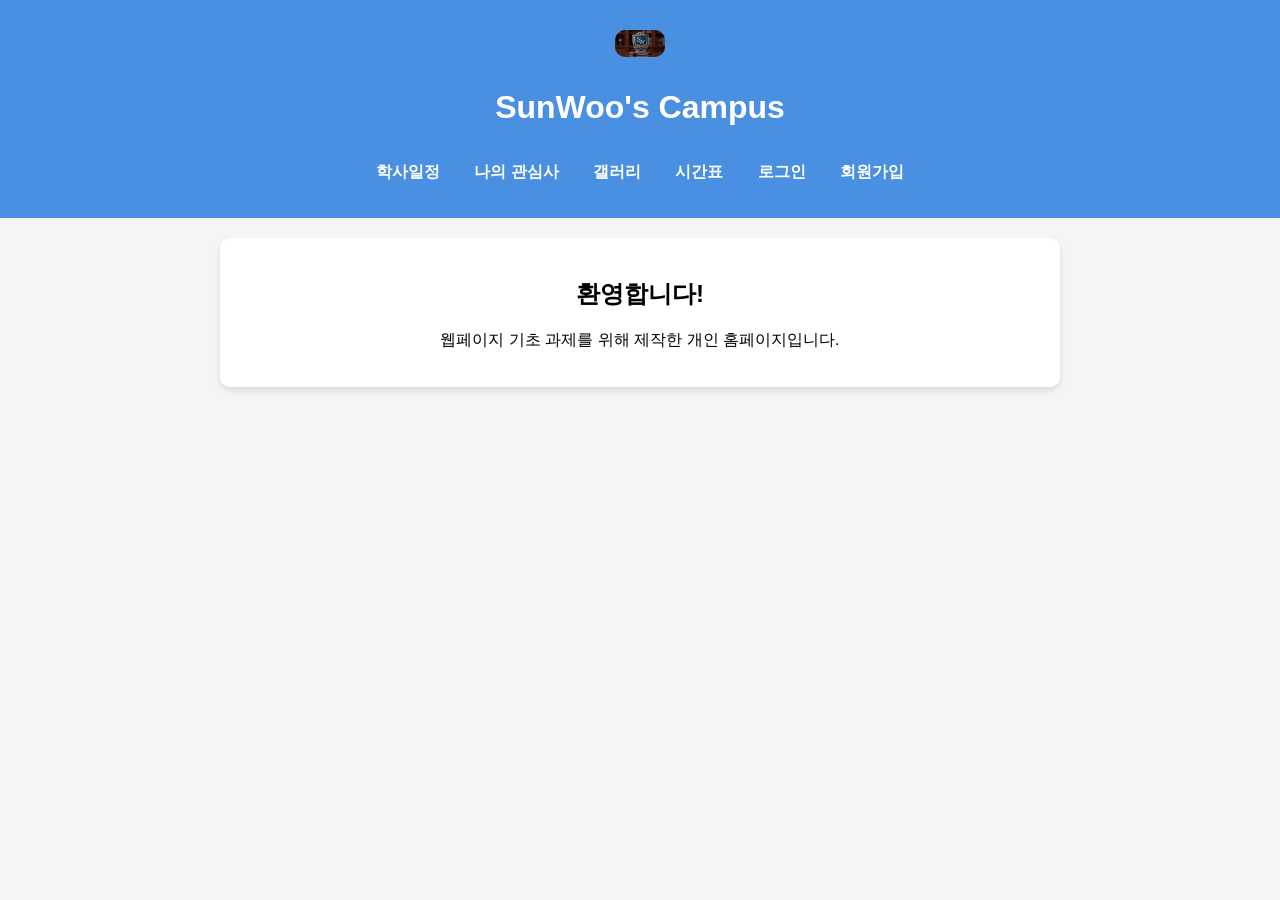
<file: index.html>
<!DOCTYPE html>
<html>
<head>
    <meta charset="UTF-8">
    <title>SunWoo's Campus</title>
    <link rel="stylesheet" href="style.css">
</head>

<body>

<header>
    <a href="index.html">
        <img src="logo.png" width="50" alt="SW 로고">
    </a>

    <h1>SunWoo's Campus</h1>

    <nav id="menu-nav">
        <a href="schedule.html">학사일정</a>
        <a href="myfun.html">나의 관심사</a>
        <a href="gallery.html">갤러리</a>
        <a href="time_table.html">시간표</a>
        <span id="auth-menu">
            <a href="login.html" target="_blank">로그인</a>
            <a href="join.html" target="_blank">회원가입</a>
        </span>
    </nav>
</header>

<section>
    <h2>환영합니다!</h2>
    <p>웹페이지 기초 과제를 위해 제작한 개인 홈페이지입니다.</p>
</section>

<script>
    document.addEventListener("DOMContentLoaded", function() {
        const isLoggedIn = localStorage.getItem("isLoggedIn");
        const authMenu = document.getElementById("auth-menu");

        if (isLoggedIn === "true") {
            // 로그인 상태면 기존 로그인/회원가입 버튼을 지우고 로그아웃 버튼을 넣음
            authMenu.innerHTML = `<a href="#" onclick="logout()">로그아웃</a>`;
        }
    });

    function logout() {
        localStorage.removeItem("isLoggedIn"); // 로그인 상태 삭제
        alert("로그아웃 되었습니다.");
        location.reload(); // 새로고침
    }
</script>

</body>
</html>
</file>
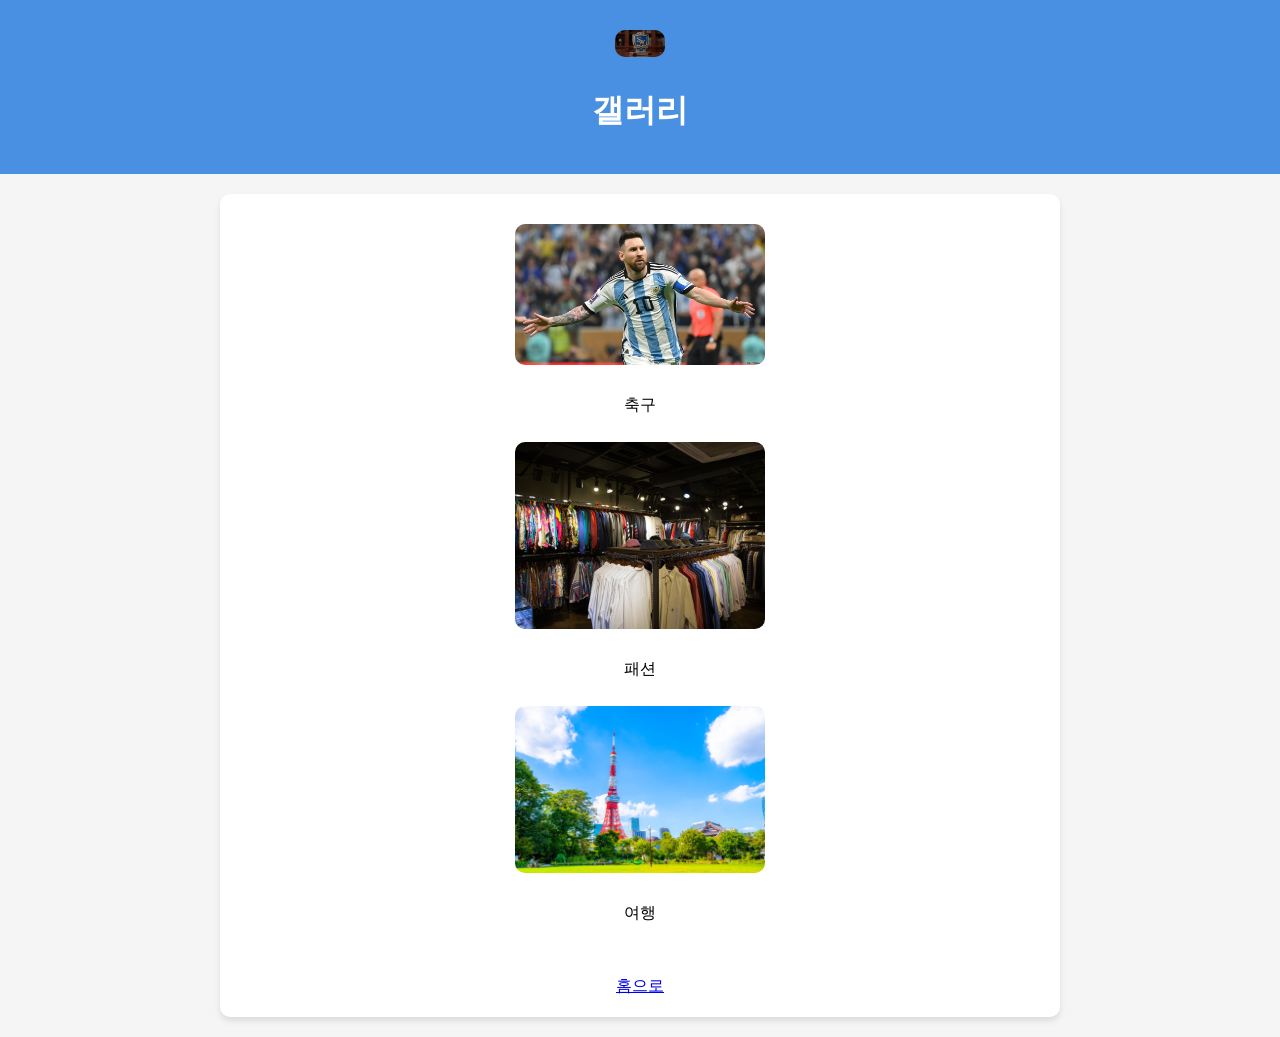
<file: gallery.html>
<!DOCTYPE html>
<html>
<head>
    <meta charset="UTF-8">
    <title>갤러리</title>
    <link rel="stylesheet" href="style.css">
</head>

<body>

<header>
    <!-- 상단에 작게 로고를 추가하고 홈(index.html)으로 이동하도록 설정 -->
    <a href="index.html">
        <img src="logo.png" width="50" alt="SW 로고">
    </a>
    <h1>갤러리</h1>
</header>

<section>

    <img src="soccer.jpg" width="250">
    <p>축구</p>

    <img src="fashion.jpg" width="250">
    <p>패션</p>

    <img src="travel.jpg" width="250">
    <p>여행</p>

    <br><br>

    <!-- 맨 아래 홈으로 텍스트 링크도 index.html로 수정 -->
    <a href="index.html">홈으로</a>

</section>

</body>
</html>
</file>
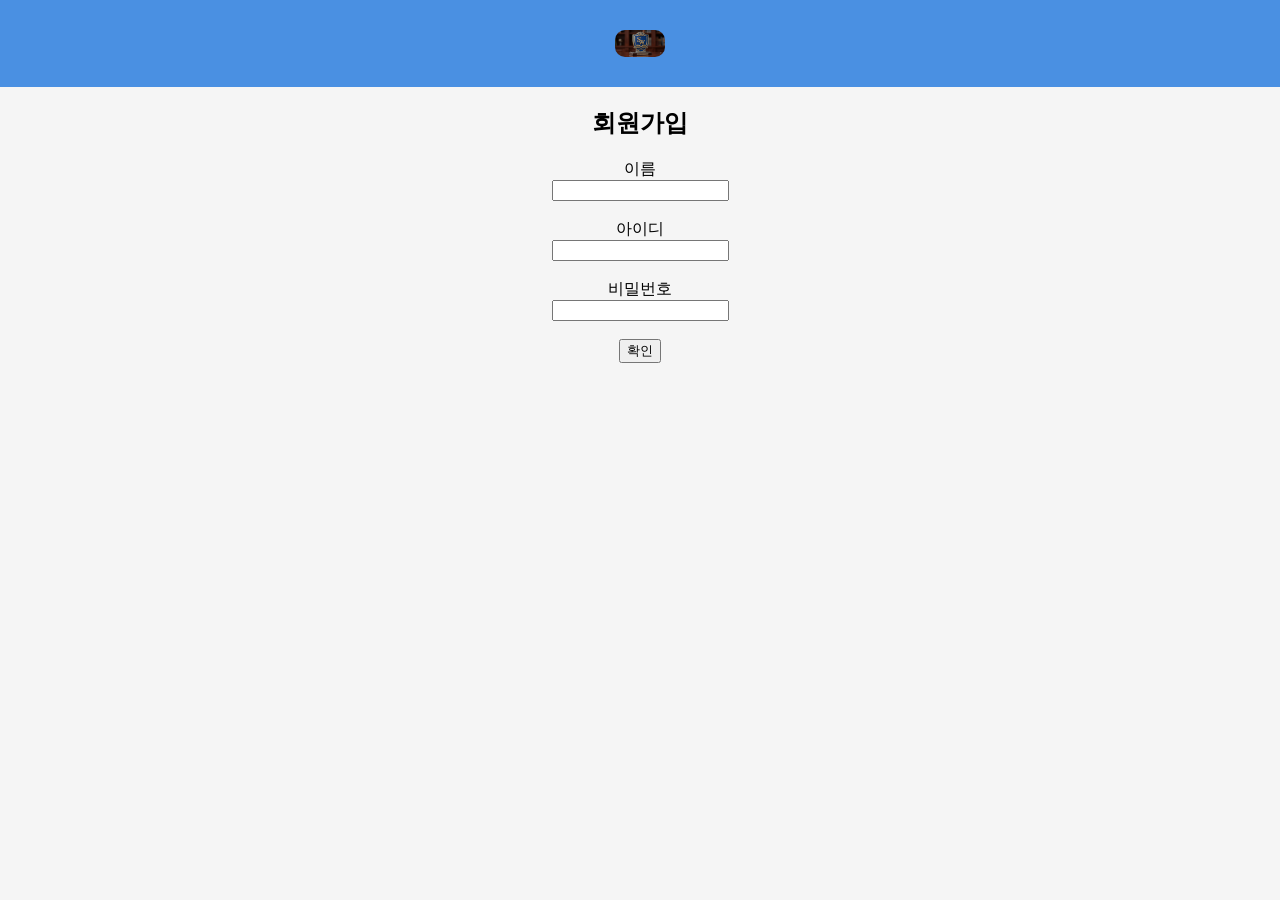
<file: join.html>
<!DOCTYPE html>
<html>
<head>
    <meta charset="UTF-8">
    <title>회원가입</title>
    <link rel="stylesheet" href="style.css">
</head>

<body>

<header>
    <a href="index.html">
        <img src="logo.png" width="50" alt="SW 로고">
    </a>
</header>

<h2>회원가입</h2>

이름<br>
<input type="text"><br><br>

아이디<br>
<input type="text"><br><br>

비밀번호<br>
<input type="password"><br><br>

<button onclick="joinSuccess()">
확인
</button>

<script>
    function joinSuccess() {
        localStorage.setItem("isLoggedIn", "true"); // 가입 시 로그인 처리
        alert("회원가입 성공!");
        location.href = "index.html";
    }
</script>

</body>
</html>
</file>
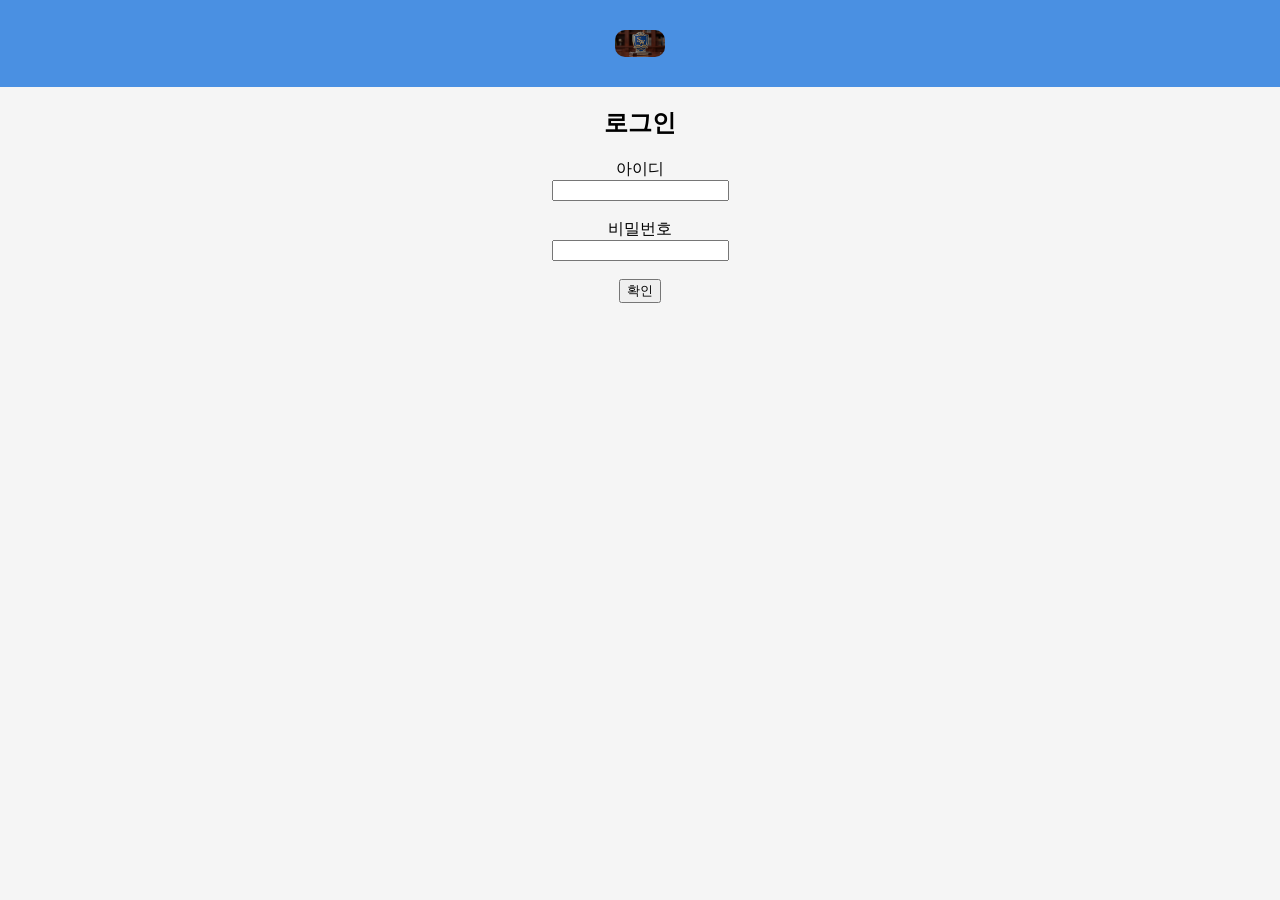
<file: login.html>
<!DOCTYPE html>
<html>
<head>
    <meta charset="UTF-8">
    <title>로그인</title>
    <link rel="stylesheet" href="style.css">
</head>

<body>

<header>
    <a href="index.html">
        <img src="logo.png" width="50" alt="SW 로고">
    </a>
</header>

<h2>로그인</h2>

아이디<br>
<input type="text"><br><br>

비밀번호<br>
<input type="password"><br><br>

<button onclick="loginSuccess()">
확인
</button>

<script>
    function loginSuccess() {
        localStorage.setItem("isLoggedIn", "true"); // 로그인 상태 저장
        alert("로그인 성공!");
        location.href = "index.html"; // 홈화면으로 이동
    }
</script>

</body>
</html>
</file>
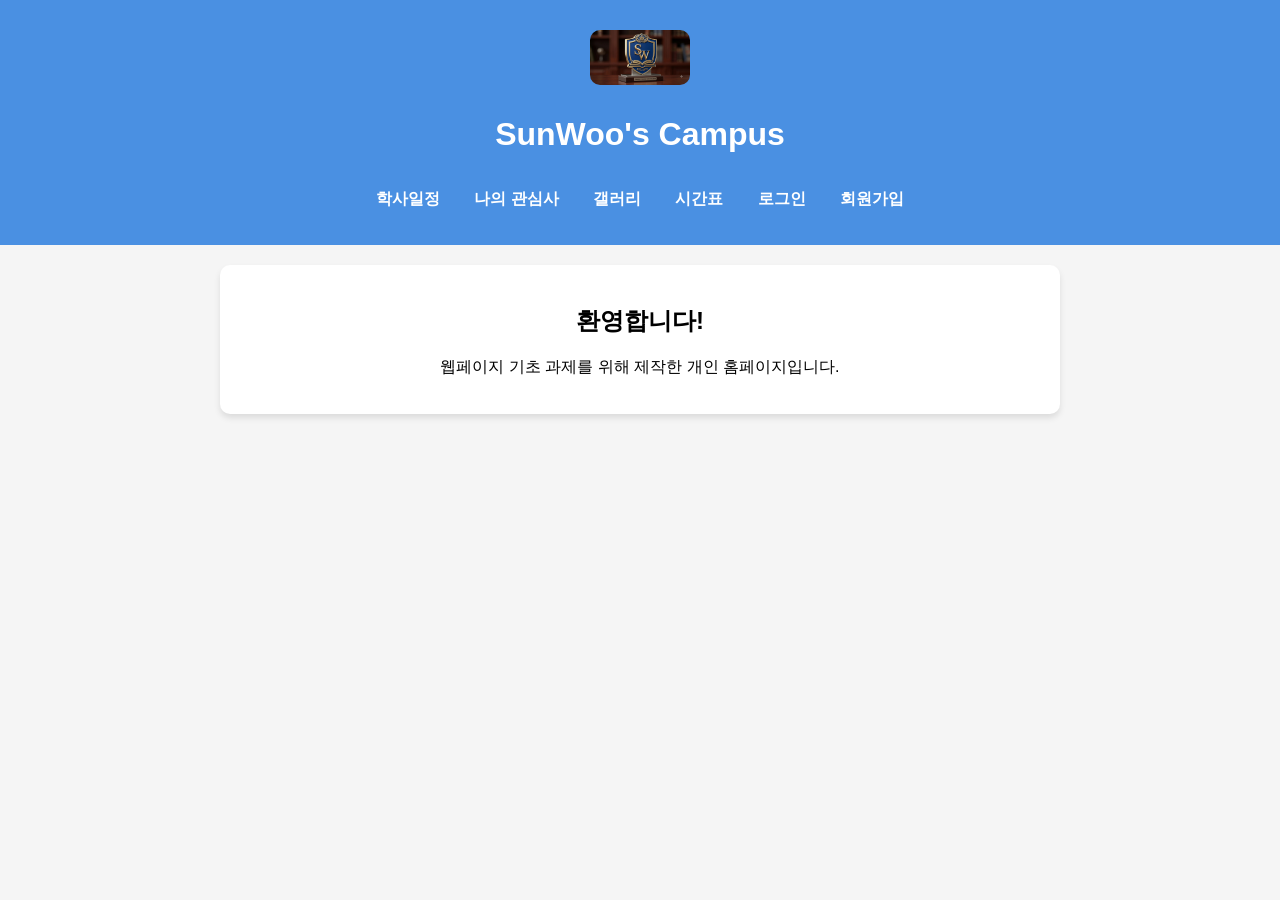
<file: main.html>
<!DOCTYPE html>
<html>
<head>
<meta charset="UTF-8">
<title>SunWoo's Campus</title>
<link rel="stylesheet" href="style.css">
</head>

<body>

<header>

<a href="main.html">
<img src="logo.png" width="100">
</a>

<h1>SunWoo's Campus</h1>

<nav>
<a href="schedule.html">학사일정</a>
<a href="myfun.html">나의 관심사</a>
<a href="gallery.html">갤러리</a>
<a href="time_table.html">시간표</a>
<a href="login.html" target="_blank">로그인</a>
<a href="join.html" target="_blank">회원가입</a>
</nav>

</header>

<section>

<h2>환영합니다!</h2>

<p>
웹페이지 기초 과제를 위해 제작한 개인 홈페이지입니다.
</p>

</section>

</body>
</html>
</file>
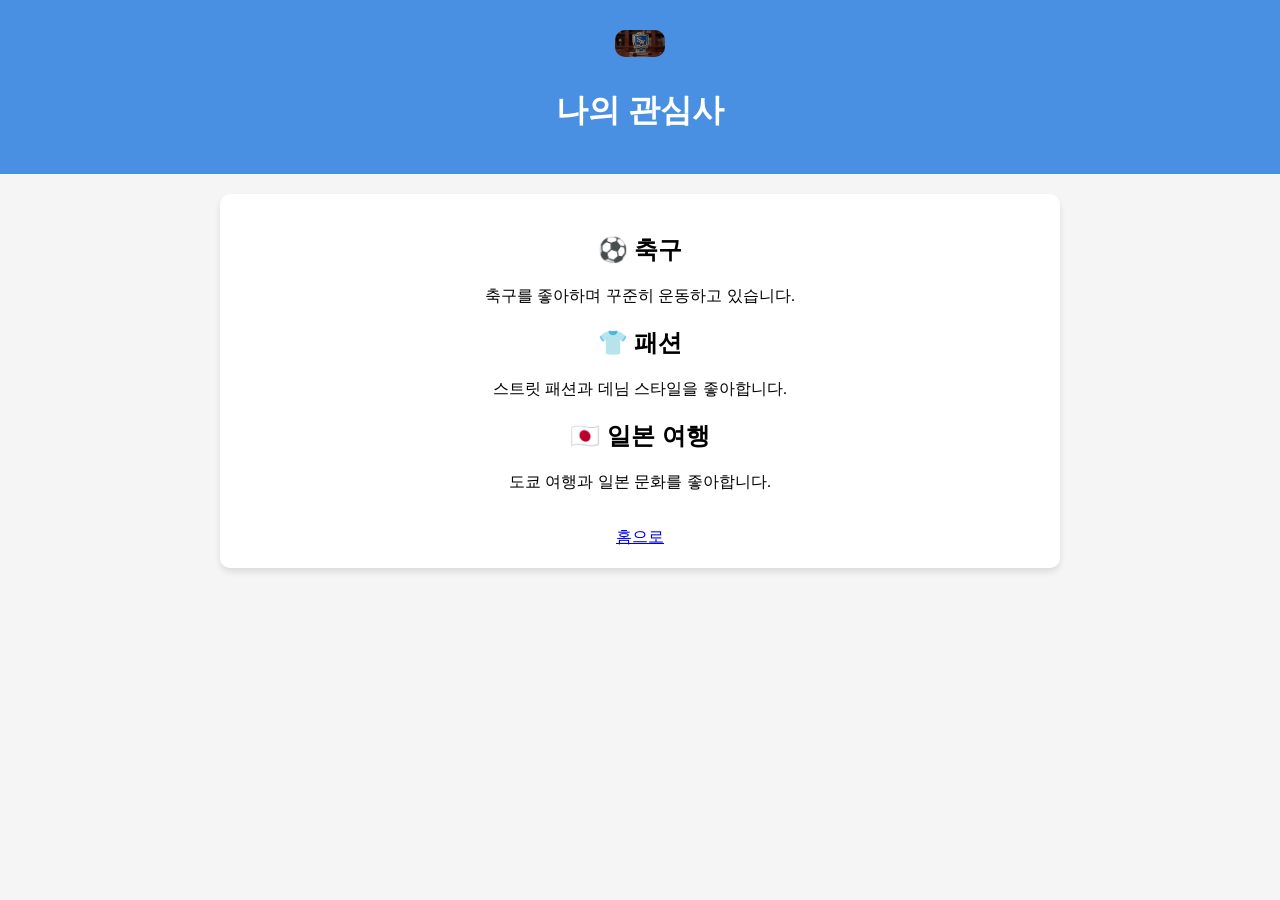
<file: myfun.html>
<!DOCTYPE html>
<html>
<head>
    <meta charset="UTF-8">
    <title>나의 관심사</title>
    <link rel="stylesheet" href="style.css">
</head>

<body>

<header>
    <!-- 상단에 작게 로고를 추가하고 홈(index.html)으로 이동하도록 설정 -->
    <a href="index.html">
        <img src="logo.png" width="50" alt="SW 로고">
    </a>
    <h1>나의 관심사</h1>
</header>

<section>

    <h2>⚽ 축구</h2>
    <p>축구를 좋아하며 꾸준히 운동하고 있습니다.</p>

    <h2>👕 패션</h2>
    <p>스트릿 패션과 데님 스타일을 좋아합니다.</p>

    <h2>🇯🇵 일본 여행</h2>
    <p>도쿄 여행과 일본 문화를 좋아합니다.</p>

    <br>

    <!-- 맨 아래 홈으로 텍스트 링크도 index.html로 수정 -->
    <a href="index.html">홈으로</a>

</section>

</body>
</html>
</file>
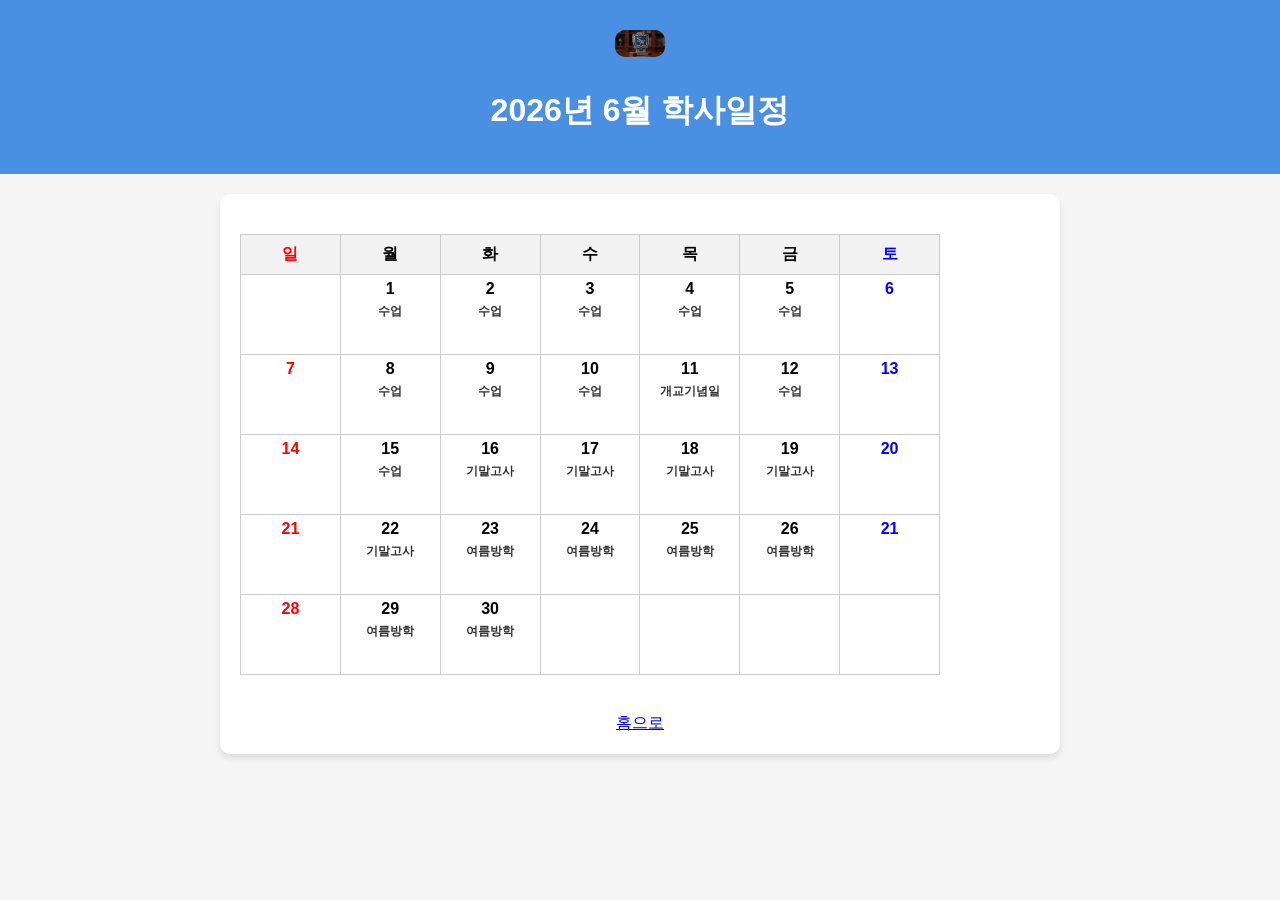
<file: schedule.html>
<!DOCTYPE html>
<html>
<head>
    <meta charset="UTF-8">
    <title>학사일정</title>
    <link rel="stylesheet" href="style.css">
    <style>
        /* 달력을 예쁘게 정렬하기 위한 간단한 스타일 추가 */
        table {
            width: 100%;
            max-width: 700px;
            border-collapse: collapse;
            margin: 20px 0;
            background-color: #fff;
        }
        th, td {
            border: 1px solid #ccc;
            width: 14.28%;
            height: 80px;
            vertical-align: top;
            padding: 5px;
            box-sizing: border-box;
        }
        th {
            height: 40px;
            background-color: #f2f2f2;
            text-align: center;
            vertical-align: middle;
        }
        .sun { color: red; }    /* 일요일 빨간색 */
        .sat { color: blue; }   /* 토요일 파란색 */
        .schedule-text {
            font-size: 12px;
            color: #333;
            margin-top: 5px;
            font-weight: bold;
        }
    </style>
</head>

<body>

<header>
    <!-- 상단에 작게 로고를 추가하고 홈(index.html)으로 이동하도록 설정 -->
    <a href="index.html">
        <img src="logo.png" width="50" alt="SW 로고">
    </a>
    <h1>2026년 6월 학사일정</h1>
</header>

<section>

    <!-- 달력 구조의 테이블 -->
    <table>
        <thead>
            <tr>
                <th class="sun">일</th>
                <th>월</th>
                <th>화</th>
                <th>수</th>
                <th>목</th>
                <th>금</th>
                <th class="sat">토</th>
            </tr>
        </thead>
        <tbody>
            <!-- 1주차 (2026년 6월 1일은 월요일부터 시작) -->
            <tr>
                <td class="sun"></td>
                <td>1<div class="schedule-text">수업</div></td>
                <td>2<div class="schedule-text">수업</div></td>
                <td>3<div class="schedule-text">수업</div></td>
                <td>4<div class="schedule-text">수업</div></td>
                <td>5<div class="schedule-text">수업</div></td>
                <td class="sat">6</td>
            </tr>
            <!-- 2주차 -->
            <tr>
                <td class="sun">7</td>
                <td>8<div class="schedule-text">수업</div></td>
                <td>9<div class="schedule-text">수업</div></td>
                <td>10<div class="schedule-text">수업</div></td>
                <td>11<div class="schedule-text">개교기념일</div></td>
                <td>12<div class="schedule-text">수업</div></td>
                <td class="sat">13</td>
            </tr>
            <!-- 3주차 -->
            <tr>
                <td class="sun">14</td>
                <td>15<div class="schedule-text">수업</div></td>
                <td>16<div class="schedule-text">기말고사</div></td>
                <td>17<div class="schedule-text">기말고사</div></td>
                <td>18<div class="schedule-text">기말고사</div></td>
                <td>19<div class="schedule-text">기말고사</div></td>
                <td class="sat">20</td>
            </tr>
            <!-- 4주차 -->
            <tr>
                <td class="sun">21</td>
                <td>22<div class="schedule-text">기말고사</div></td>
                <td>23<div class="schedule-text">여름방학</div></td>
                <td>24<div class="schedule-text">여름방학</div></td>
                <td>25<div class="schedule-text">여름방학</div></td>
                <td>26<div class="schedule-text">여름방학</div></td>
                <td class="sat">21</td>
            </tr>
            <!-- 5주차 -->
            <tr>
                <td class="sun">28</td>
                <td>29<div class="schedule-text">여름방학</div></td>
                <td>30<div class="schedule-text">여름방학</div></td>
                <td></td>
                <td></td>
                <td></td>
                <td class="sat"></td>
            </tr>
        </tbody>
    </table>

    <br>

    <!-- 맨 아래 홈으로 텍스트 링크도 index.html로 수정 -->
    <a href="index.html">홈으로</a>

</section>

</body>
</html>
</file>
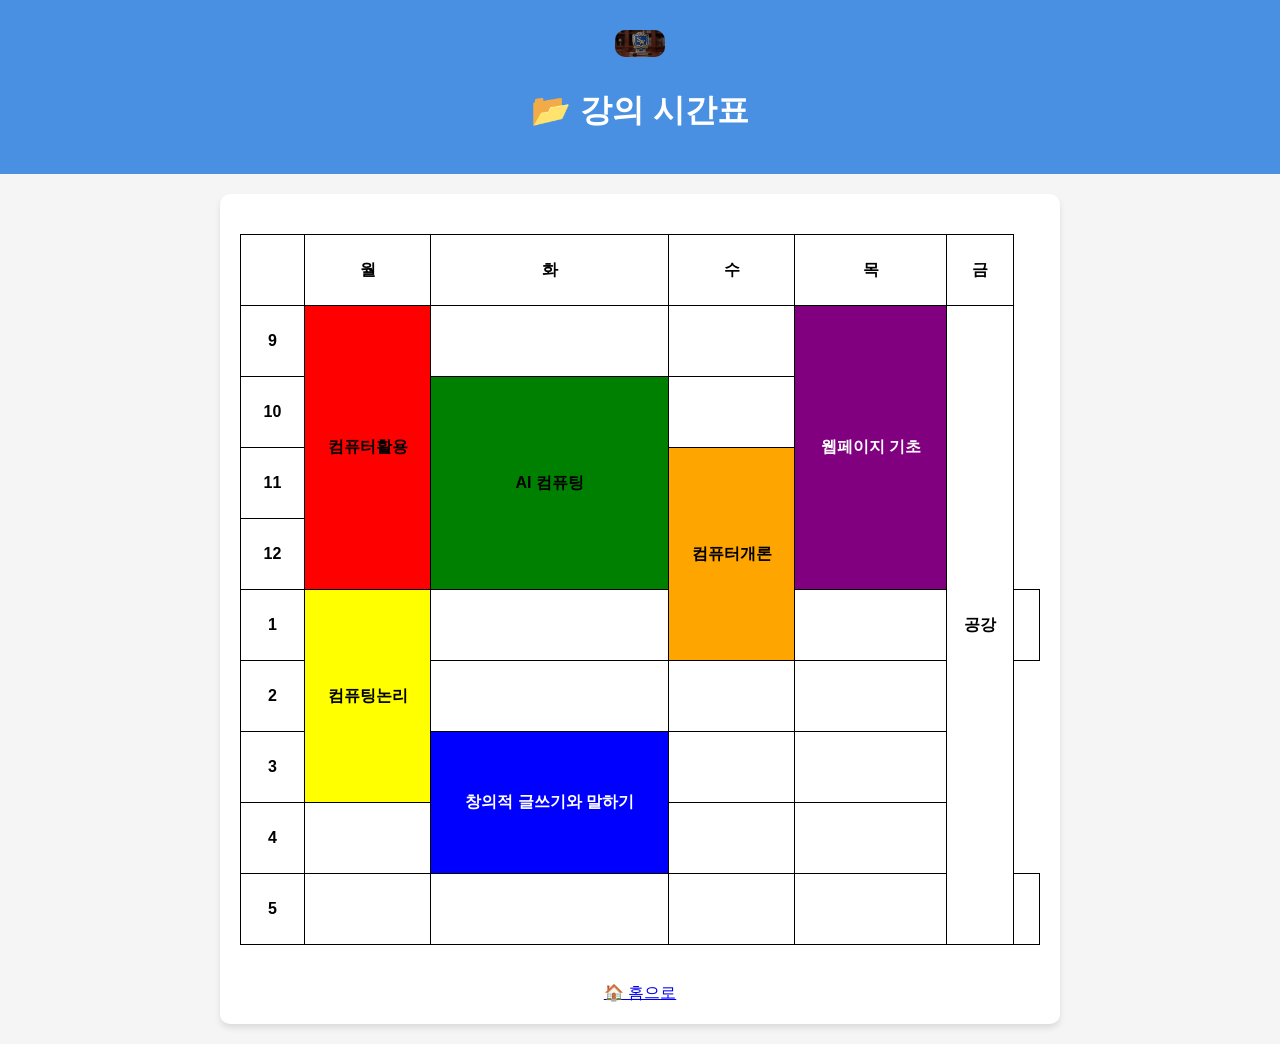
<file: time_table.html>
<!DOCTYPE html>
<html>
<head>
    <meta charset="UTF-8">
    <title>강의 시간표</title>
    <link rel="stylesheet" href="style.css">
    <style>
        /* 깔끔하고 알록달록한 시간표를 만들기 위한 스타일 */
        table {
            width: 100%;
            max-width: 800px;
            border-collapse: collapse;
            margin: 20px 0;
            text-align: center;
            background-color: #fff;
        }
        th, td {
            border: 1px solid #000; /* 검은색 테두리 선 */
            padding: 10px;
            height: 50px;
            font-weight: bold;
        }
        th {
            background-color: #fff;
        }
        /* 시간(교시) 열 너비 조절 */
        td:first-child, th:first-child {
            width: 8%;
        }
        /* 과목별 배경색 지정 */
        .com-util { background-color: #ff0000; color: #000; }     /* 컴퓨터활용: 빨강 */
        .com-logic { background-color: #ffff00; color: #000; }    /* 컴퓨팅논리: 노랑 */
        .ai-com { background-color: #008000; color: #000; }       /* AI 컴퓨팅: 초록 */
        .writing { background-color: #0000ff; color: #fff; }      /* 창의적 글쓰기와 말하기: 파랑 (글씨 흰색) */
        .com-intro { background-color: #ffa500; color: #000; }    /* 컴퓨터개론: 주황 */
        .web-basic { background-color: #800080; color: #fff; }    /* 웹페이지 기초: 보라 (글씨 흰색) */
        .empty-day { background-color: #fff; color: #000; }       /* 공강 */
    </style>
</head>

<body>

<header>
    <!-- 상단에 작게 로고를 추가하고 홈(index.html)으로 이동하도록 설정 -->
    <a href="index.html">
        <img src="logo.png" width="50" alt="SW 로고">
    </a>
    <h1>📂 강의 시간표</h1>
</header>

<section>

    <table>
        <thead>
            <tr>
                <th></th>
                <th>월</th>
                <th>화</th>
                <th>수</th>
                <th>목</th>
                <th>금</th>
            </tr>
        </thead>
        <tbody>
            <!-- 9시 (1교시) -->
            <tr>
                <td>9</td>
                <td class="com-util" rowspan="4">컴퓨터활용</td>
                <td></td>
                <td></td>
                <td class="web-basic" rowspan="4">웹페이지 기초</td>
                <td class="empty-day" rowspan="9">공강</td>
            </tr>
            <!-- 10시 (2교시) -->
            <tr>
                <td>10</td>
                <td class="ai-com" rowspan="3">AI 컴퓨팅</td>
                <td></td>
            </tr>
            <!-- 11시 (3교시) -->
            <tr>
                <td>11</td>
                <td class="com-intro" rowspan="3">컴퓨터개론</td>
            </tr>
            <!-- 12시 (4교시) -->
            <tr>
                <td>12</td>
            </tr>
            <!-- 1시 (5교시) -->
            <tr>
                <td>1</td>
                <td class="com-logic" rowspan="3">컴퓨팅논리</td>
                <td></td> <!-- 화요일 1시 빈 칸 처리 -->
                <td></td>
                <td></td>
            </tr>
            <!-- 2시 (6교시) -->
            <tr>
                <td>2</td>
                <td></td> <!-- 화요일 2시 빈 칸 처리 -->
                <td></td>
                <td></td>
            </tr>
            <!-- 3시 (7교시) -->
            <tr>
                <td>3</td>
                <td class="writing" rowspan="2">창의적 글쓰기와 말하기</td>
                <td></td>
                <td></td>
            </tr>
            <!-- 4시 (8교시) -->
            <tr>
                <td>4</td>
                <td></td>
                <td></td>
                <td></td>
            </tr>
            <!-- 5시 (9교시) -->
            <tr>
                <td>5</td>
                <td></td>
                <td></td>
                <td></td>
                <td></td>
                <td></td>
            </tr>
        </tbody>
    </table>

    <br>

    <!-- 맨 아래 홈으로 텍스트 링크 -->
    <a href="index.html">🏠 홈으로</a>

</section>

</body>
</html>
</file>
<file: style.css>
body {
    text-align: center;
    font-family: Arial, sans-serif;
    background: #f5f5f5;
    margin: 0;
    padding: 0;
}

header {
    background: #4a90e2;
    color: white;
    padding: 20px;
}

/* 상단 로고 이미지 정렬 스타일 */
header a img {
    vertical-align: middle;
    margin-bottom: 10px;
}

nav a {
    color: white;
    text-decoration: none;
    margin: 15px;
    font-weight: bold;
    display: inline-block;
}

section {
    width: 80%;
    max-width: 800px;
    margin: 20px auto;
    background: white;
    padding: 20px;
    border-radius: 10px;
    box-shadow: 0 4px 6px rgba(0,0,0,0.1);
}

/* --- 테이블 (달력 & 시간표) 공통 스타일 --- */
table {
    margin: 20px auto;
    border-collapse: collapse;
    width: 100%;
    background-color: #fff;
}

th, td {
    border: 1px solid black;
    padding: 10px;
    text-align: center;
    font-weight: bold;
}

/* --- [학사일정] 전용 달력 스타일 --- */
.sun { color: red; }    /* 일요일 빨간색 */
.sat { color: blue; }   /* 토요일 파란색 */
.schedule-text {
    font-size: 12px;
    color: #333;
    margin-top: 5px;
    font-weight: bold;
}

/* --- [강의 시간표] 전용 과목 배경색 스타일 --- */
.com-util { background-color: #ff0000; color: #000; }     /* 컴퓨터활용: 빨강 */
.com-logic { background-color: #ffff00; color: #000; }    /* 컴퓨팅논리: 노랑 */
.ai-com { background-color: #008000; color: #000; }       /* AI 컴퓨팅: 초록 */
.reading { background-color: #87ceeb; color: #000; }      /* 책 읽기와 이야기 나누기: 하늘 */
.writing { background-color: #0000ff; color: #fff; }      /* 창의적 글쓰기와 말하기: 파랑 (글씨 흰색) */
.com-intro { background-color: #ffa500; color: #000; }    /* 컴퓨터개론: 주황 */
.web-basic { background-color: #800080; color: #fff; }    /* 웹페이지 기초: 보라 (글씨 흰색) */
.empty-day { background-color: #fff; color: #000; }       /* 공강 */

/* --- 일반 이미지 스타일 --- */
img {
    margin: 10px;
    border-radius: 10px;
}
</file>
